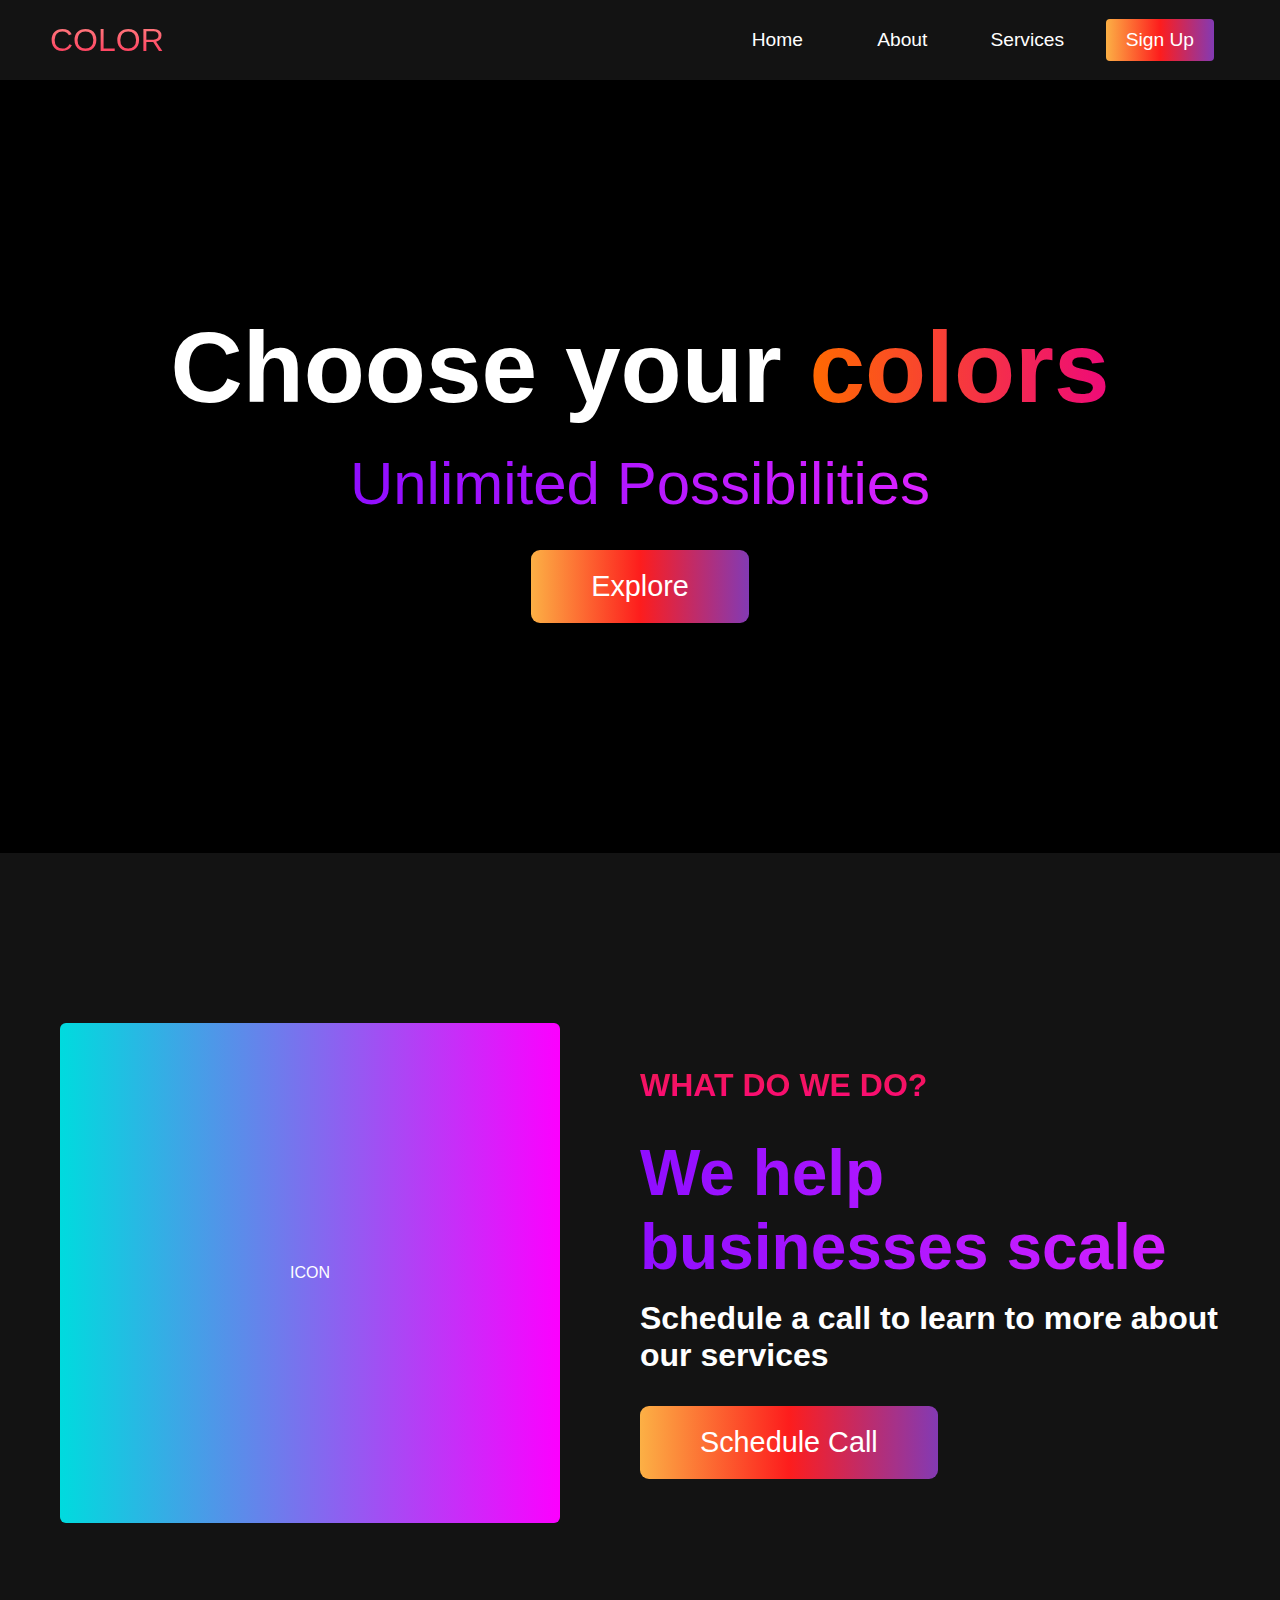
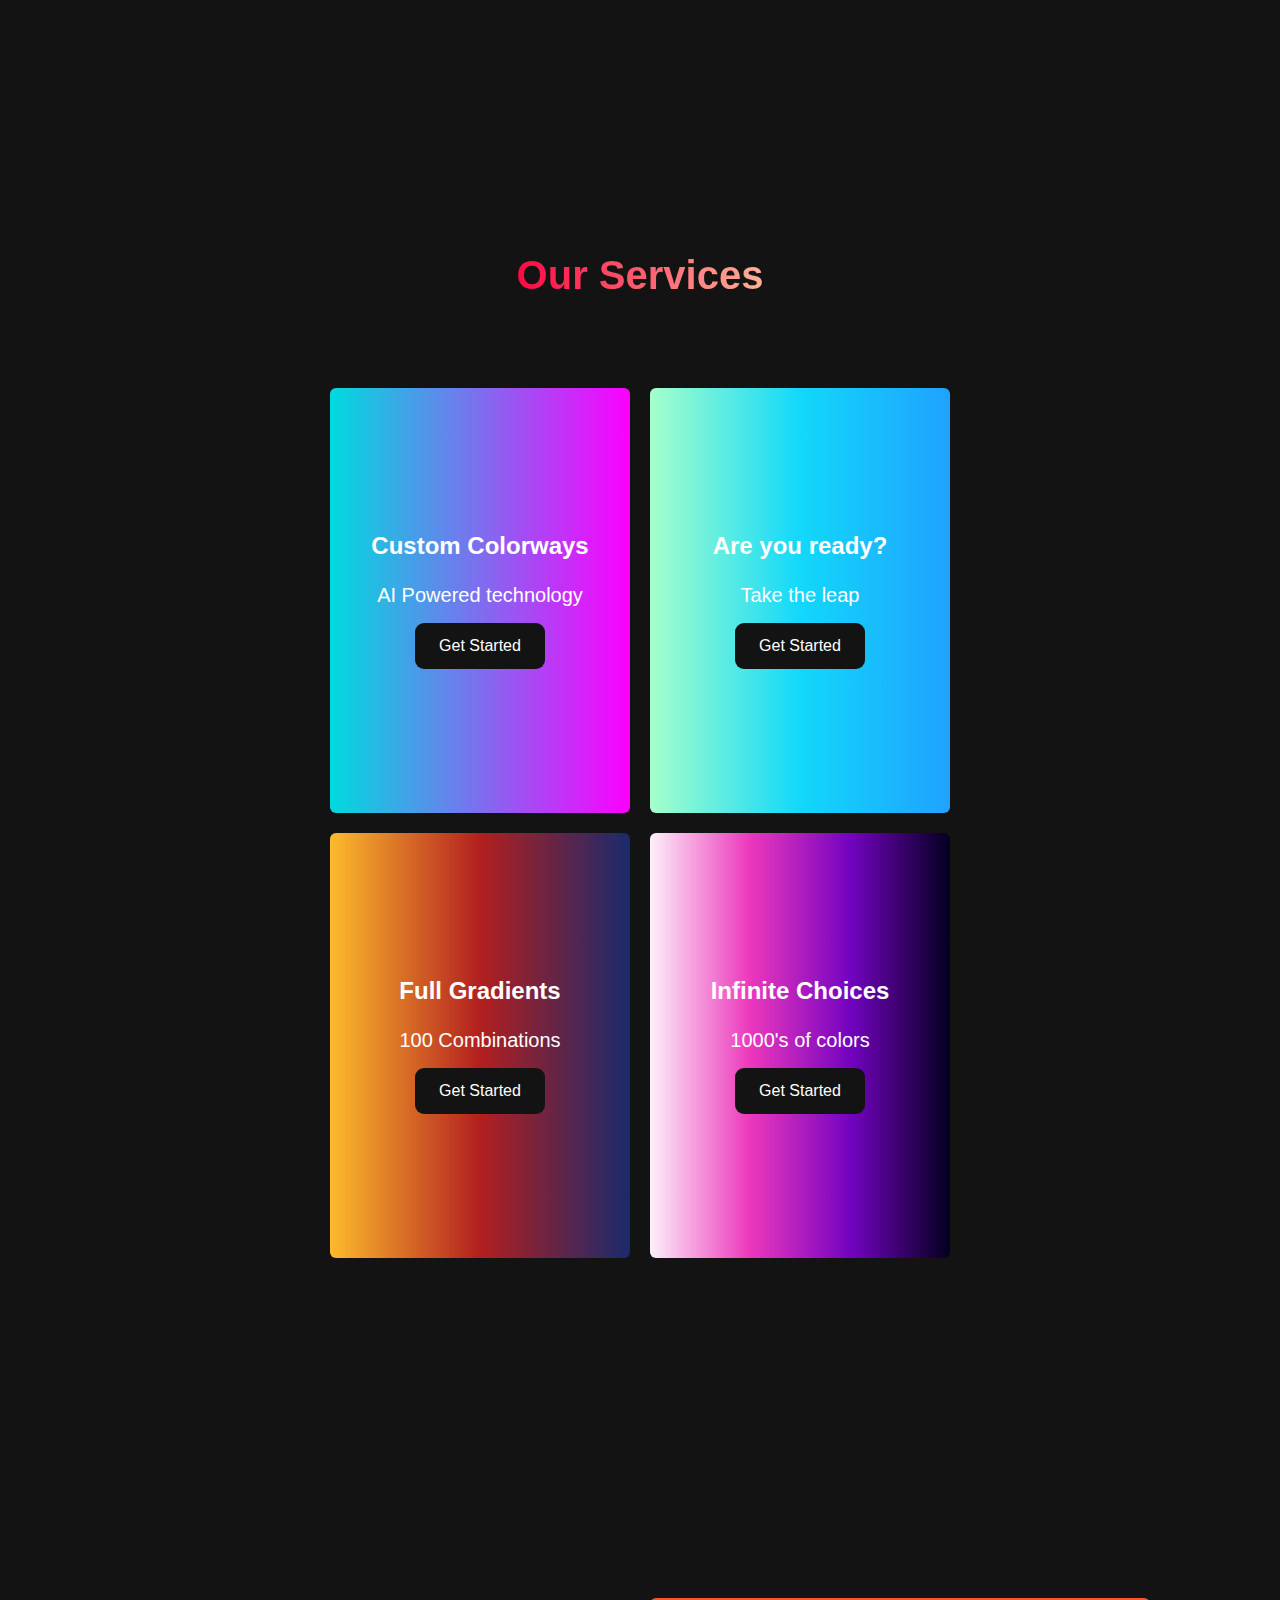
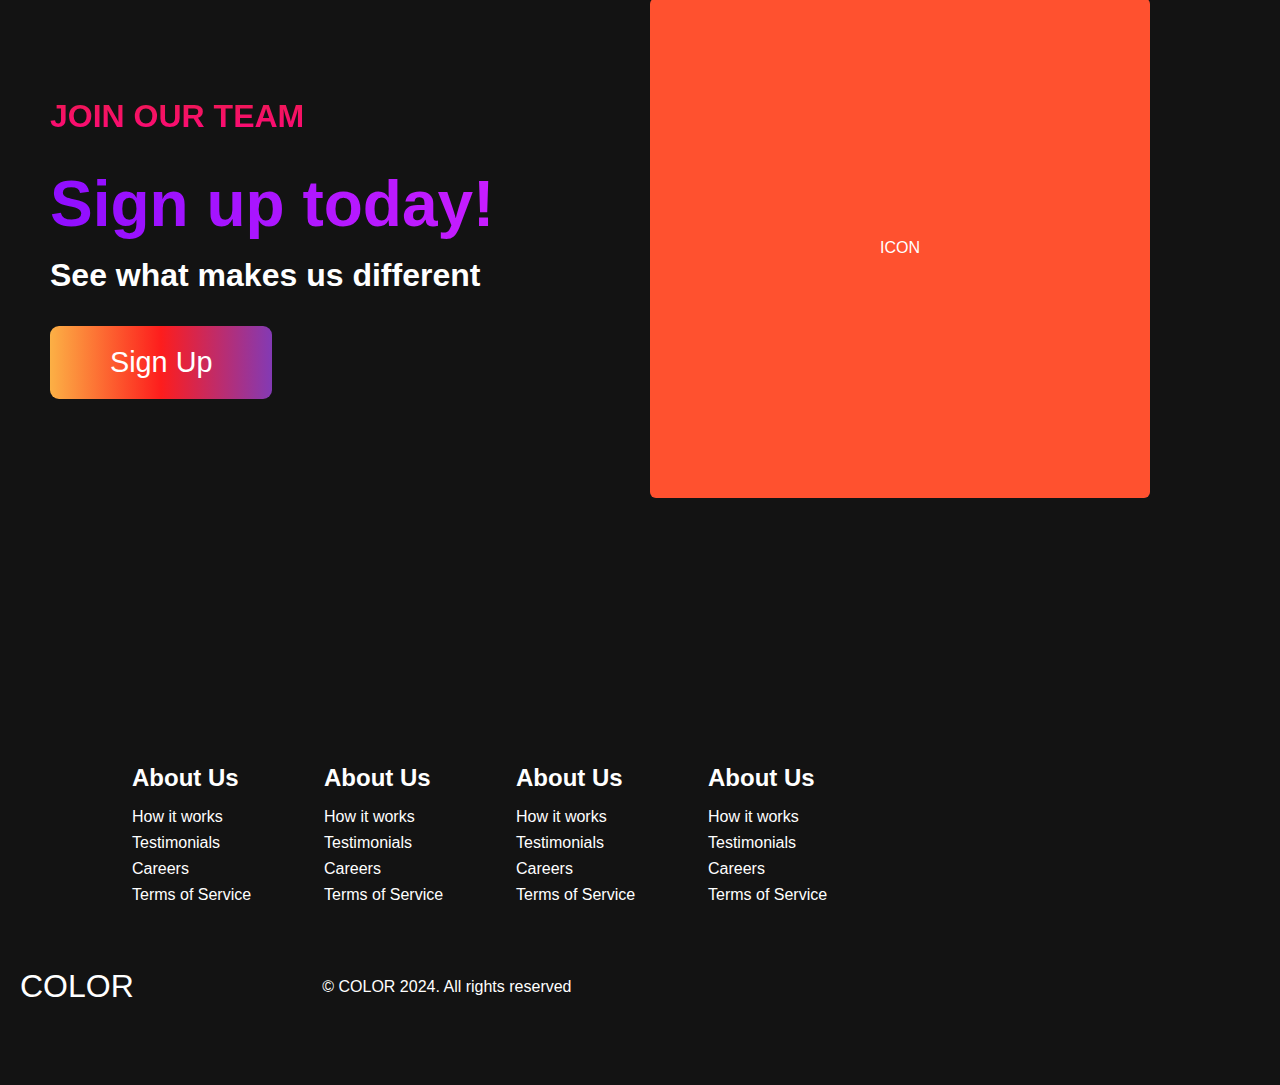
<file: index.html>
<!DOCTYPE html>
<html lang="en">
  <head>
    <meta charset="UTF-8" />
    <meta name="viewport" content="width=device-width, initial-scale=1.0" />
    <title>Scroll Website</title>
    <link rel="stylesheet" href="styles.css" />
  </head>
  <body>
    <!-- Navbar Section -->
    <nav class="navbar">
      <div class="navbar__container">
        <a href="#home" id="navbar__logo">COLOR</a>
        <div class="navbar__toggle" id="mobile-menu">
          <span class="bar"></span>
          <!--  1st child -->
          <span class="bar"></span>
          <!--  2nd child -->
          <span class="bar"></span>
          <!--  3rd child -->
        </div>
        <ul class="navbar__menu">
          <li class="navbar__item">
            <a href="#home" class="navbar__links" id="home-page">Home</a>
          </li>
          <li class="navbar__item">
            <a href="#about" class="navbar__links" id="about-page">About</a>
          </li>
          <li class="navbar__item">
            <a href="#services" class="navbar__links" id="services-page"
              >Services</a
            >
          </li>
          <li class="navbar__btn">
            <a href="#sign-up" class="button" id="signup">Sign Up</a>
          </li>
        </ul>
      </div>
    </nav>

    <!-- Hero Section -->
    <div class="here" id="home">
      <div class="hero__container">
        <h1 class="hero__heading">Choose your <span>colors</span></h1>
        <p class="hero__description">Unlimited Possibilities</p>
        <button class="main__btn"><a href="#">Explore</a></button>
      </div>
    </div>

    <!-- About Section -->
    <div class="main" id="about">
      <div class="main__container">
        <div class="main__img--container">
          <div class="main__img--card">ICON</div>
        </div>
        <div class="main__content">
          <h1>What do we do?</h1>
          <h2>We help businesses scale</h2>
          <p>Schedule a call to learn to more about our services</p>
          <button class="main__btn"><a href="#">Schedule Call</a></button>
        </div>
      </div>
    </div>

    <!-- Services section -->
    <div class="services" id="services">
      <h1>Our Services</h1>
      <div class="services__wrapper">
        <div class="services__card">
          <h2>Custom Colorways</h2>
          <p>AI Powered technology</p>
          <div class="services__btn"><button>Get Started</button></div>
        </div>
        <div class="services__card">
          <h2>Are you ready?</h2>
          <p>Take the leap</p>
          <div class="services__btn"><button>Get Started</button></div>
        </div>
        <div class="services__card">
          <h2>Full Gradients</h2>
          <p>100 Combinations</p>
          <div class="services__btn"><button>Get Started</button></div>
        </div>
        <div class="services__card">
          <h2>Infinite Choices</h2>
          <p>1000's of colors</p>
          <div class="services__btn"><button>Get Started</button></div>
        </div>
      </div>
    </div>

    <!-- Features Section -->
    <div class="main" id="sign-up">
      <div class="main__container">
        <div class="main__content">
          <h1>Join Our Team</h1>
          <h2>Sign up today!</h2>
          <p>See what makes us different</p>
          <button class="main__btn"><a href="#">Sign Up</a></button>
        </div>

        <div class="main__img--container">
          <div class="main__img--card" id="card-2">ICON</div>
        </div>
      </div>
    </div>

    <!-- Footer section -->
    <div class="footer__container">
      <div class="footer__links">
        <div class="footer__link--wrapper">
          <div class="footer__link--items">
            <h2>About Us</h2>
            <a href="/sign-up">How it works</a>
            <a href="/sign-up">Testimonials</a>
            <a href="/sign-up">Careers</a>
            <a href="/sign-up">Terms of Service</a>
          </div>
          <div class="footer__link--items">
            <h2>About Us</h2>
            <a href="/sign-up">How it works</a>
            <a href="/sign-up">Testimonials</a>
            <a href="/sign-up">Careers</a>
            <a href="/sign-up">Terms of Service</a>
          </div>
        </div>

        <div class="footer__link--wrapper">
          <div class="footer__link--items">
            <h2>About Us</h2>
            <a href="/sign-up">How it works</a>
            <a href="/sign-up">Testimonials</a>
            <a href="/sign-up">Careers</a>
            <a href="/sign-up">Terms of Service</a>
          </div>
          <div class="footer__link--items">
            <h2>About Us</h2>
            <a href="/sign-up">How it works</a>
            <a href="/sign-up">Testimonials</a>
            <a href="/sign-up">Careers</a>
            <a href="/sign-up">Terms of Service</a>
          </div>
        </div>
      </div>

      <!-- leave this part..u need premium to use favicons.. -->
      <section class="social__media">
        <div class="social__media--wrap">
          <div class="footer__logo">
            <a href="/" id="footer__logo">COLOR</a>
          </div>
          <p class="websites__rights">© COLOR 2024. All rights reserved</p>
          <div class="social__icons">
            <a href="/" class="social__icon--link" target="_blank"
              ><i class="fab fa-facebook"></i
            ></a>
            <a href="/" class="social__icon--link"
              ><i class="fab fa-instagram"></i
            ></a>
            <a href="/" class="social__icon--link"
              ><i class="fab fa-youtube"></i
            ></a>
            <a href="/" class="social__icon--link"
              ><i class="fab fa-linkedin"></i
            ></a>
            <a href="/" class="social__icon--link"
              ><i class="fab fa-twitter"></i
            ></a>
          </div>
        </div>
      </section>
    </div>
    <script src="app.js"></script>
  </body>
</html>
</file>
<file: styles.css>
*{
    box-sizing: border-box;
    margin: 0;
    padding: 0;
    font-family: 'Kumbh Sans', sans-serif;
    scroll-behavior: smooth;
}
.navbar{
    background: #131313;
    height: 80px;
    display: flex;
    justify-content: center;
    align-items: center;
    font-size: 1.2rem;
    position: sticky;
    top: 0;
    z-index: 999;
}
.navbar__container{
    display: flex;
    justify-content: space-between;
    height: 80px;
    z-index: 1;
    width: 100%;
    max-width: 1300px;
    margin: 0 auto; 
    padding: 0 50px;
}
#navbar__logo{
    background-color: #ff8177;
    background-image: linear-gradient(to top, #ff0844 0%, #ffb199 100%);
    background-size: 100%;
    -webkit-background-clip: text;
    -moz-background-clip: text;
    -webkit-text-fill-color: transparent;
    -moz-text-fill-color: transparent;
    display: flex;
    align-items: center;
    cursor: pointer;
    text-decoration: none;
    font-size: 2rem;
}
.navbar__menu{
    display: flex;
    align-items: center;
    list-style: none;
}
.navbar__item{
    height: 80px;
}
.navbar__links{
    color: #fff;
    display: flex;
    align-items: center;
    justify-content: center;
    width: 125px;
    text-decoration: none;
    height: 100%;
    transition: all 0.3s ease;
}
.navbar__btn{
    display: flex;
    justify-content: center;
    align-items: center;
    padding: 0 1rem;
    width: 100%;
}
.button{
    display: flex;
    justify-content: center;
    align-items: center;
    text-decoration: none;
    padding: 10px 20px;
    height: 100%;
    width: 100%;
    border: none;
    outline: none;
    border-radius: 4px;
    background: #833ab4;
    background: -webkit-linear-gradient(to right, #fcb045,#fd1d1d,#833ab4);
    background: linear-gradient(to right, #fcb045,#fd1d1d,#833ab4);
    color: #fff;
    transition: all 0.3s ease;
}
.navbar__links:hover{
    color: #9518fc;
    transition: all 0.3s ease;
}
@media screen and (max-width: 960px) {
    .navbar__container{
        display: flex;
        justify-content: space-between;
        height: 80px;
        z-index: 1;
        width: 100%;
        max-width: 1300px;
        padding: 0 ;
    }
    .navbar__menu{
        display: grid;
        grid-template-columns: auto;
        margin: 0;
        width: 100%;
        position: absolute;
        top: -1000px;
        opacity: 1;
        transition: all 0.5s ease;
        z-index: -1;
    }

    /* when triggered, it makes the dropdown visible.. =>  */
    .navbar__menu.active{
        background: #131313;
        top: 100%;
        opacity: 1;
        transition: all 0.5s ease;
        z-index: 99;
        height: 60vh;
        font-size: 1.6rem;
    }
    #navbar__logo{
        padding-left:25px ;
    }
    .navbar__toggle .bar{
        width: 25px;
        height: 3px;
        margin: 5px auto;
        transition: all 0.3s ease ease-in-out;
        background: #fff;
    }
    .navbar__item{
        width: 100%;
    }
    .navbar__links{
        text-align: center;
        padding: 2rem;
        width: 100%;
        display: table;
    }
    .navbar__btn{
        padding-bottom: 2rem;
    }
    .button{
        display: flex;
        justify-content: center;
        align-items: center;
        width: 80%;
        height: 80px;
        margin: 0;
    }

    /* the hamburger -> 3 lines collapsing one..=>   */
    #mobile-menu{
        position: absolute;
        top: 20%;
        right: 5%;
        transform: translate(5%,20%);
    }
    .navbar__toggle .bar{
        display: block;
        cursor: pointer; 

    }

    /* rorating the 3 lines of hamburger when pressed =>  */
    #mobile-menu.is-active .bar:nth-child(2){
        opacity: 0;
    }
    #mobile-menu.is-active .bar:nth-child(1){
        transform: translate(8px) rotate(45deg);
    }
    #mobile-menu.is-active .bar:nth-child(3){
        transform: translate(-8px) rotate(-45deg);
    }
    
}
/* HERO SECTION */
.here{
    background: #000000;
    background: linear-gradient(to right, #161616, #000000,);
    padding: 200px 0;
}
.hero__container{
    display: flex;
    flex-direction: column;
    justify-content: center;
    align-items: center;
    max-width: 1200px;
    margin: 0 auto;
    height: 90%;
    text-align: center;
    padding: 30px;
}
.hero__heading{
    font-size: 100px;
    margin-bottom: 24px;
    color: #fff;
}
.hero__heading span{
    background: #ee0979;  /* fallback for old browsers */
    background: -webkit-linear-gradient(to right, #ff6a00, #ee0979);  /* Chrome 10-25, Safari 5.1-6 */
    background: linear-gradient(to right, #ff6a00, #ee0979); /* W3C, IE 10+/ Edge, Firefox 16+, Chrome 26+, Opera 12+, Safari 7+ */
    background-size: 100%;
    -webkit-background-clip: text;
    -moz-background-clip: text;
    -webkit-text-fill-color: transparent;
    -moz-text-fill-color: transparent;
}
.hero__description{
    font-size: 60px;
    background: #da22ff;  /* fallback for old browsers */
    background: -webkit-linear-gradient(to right, #9114ff, #da22ff);  /* Chrome 10-25, Safari 5.1-6 */
    background: linear-gradient(to right, #8f0eff, #da22ff);
    background-size: 100%;
    -webkit-background-clip: text;
    -moz-background-clip: text;
    -webkit-text-fill-color: transparent;
    -moz-text-fill-color: transparent;
}

/* highlight for the navbar links -> */
.highlight{
    border-bottom: 4px solid rgb(132,0,255);
}

@media screen and (max-width:768px){
    .hero__heading{
        font-size: 60px;
    }
    .hero__description{
        font-size: 40px;
    }
}

/* ABOUT SECTION */
.main{
    background-color: #131313;
    padding: 10rem 0 ;
}
.main__container{
    display: grid;
    grid-template-columns: 1fr 1fr;
    align-items: center;
    justify-content: center;
    margin: 0 auto;
    height: 90%;
    z-index: 1;
    width: 100%;
    max-width: 1300px;
    padding: 0 50px;
}
.main__content{
    color: #fff;
    width: 100%;
}
.main__content h1{
    font-size: 2rem;
    background-color: #fe3b6f;
    background-image: linear-gradient(to top, #ff087b 0%, #ed1a52 100%);
    background-size: 100%;
    -webkit-background-clip: text;
    -moz-background-clip: text;
    -webkit-text-fill-color: transparent;
    -moz-text-fill-color: transparent;
    text-transform: uppercase;
    margin-bottom: 32px;
}
.main__content h2{
    font-size: 4rem;
    background: #ff8177;  /* fallback for old browsers */
    background: -webkit-linear-gradient(to right, #9114ff, #da22ff);  /* Chrome 10-25, Safari 5.1-6 */
    background: linear-gradient(to right, #8f0eff, #da22ff);
    background-size: 100%;
    -webkit-background-clip: text;
    -moz-background-clip: text;
    -webkit-text-fill-color: transparent;
    -moz-text-fill-color: transparent;
}
.main__content p{
    margin-top: 1rem;
    font-size: 2rem;
    font-weight: 700;
}
.main__btn{
    font-size: 1.8rem;
    background: #833ab4;
    background: -webkit-linear-gradient(to right, #fcb045,#fd1d1d,#833ab4);
    background: linear-gradient(to right, #fcb045,#fd1d1d,#833ab4);
    padding: 20px 60px;
    border: none;
    border-radius: 9px;
    color: #fff;
    margin-top: 2rem;
    cursor: pointer;
    position: relative;
    transition: all 0.3s;
    outline: none;
}
.main__btn a{
    position: relative;
    z-index: 2;
    color: #fff;
    text-decoration: none;
}
.main__btn::after{
    position: absolute;
    content:'';
    top: 0;
    left: 0;
    width: 0;
    height: 100%;
    background-color: #ff1ead;
    transition: all 0.35s;
    border-radius: 9px;
}
.main__btn:hover{
    color: #fff;
}
.main__btn:hover:after{
    width: 100%;
}
.main__img--container{
    text-align: center;
}
.main__img--card{
    margin: 10px;
    height: 500px;
    width: 500px;
    border-radius: 6px;
    display: flex;
    flex-direction: column;
    justify-content: center;
    color: #fff;
    background-image: linear-gradient(to right,#00dbde 0%,#fc00ff 100%);
}

#card-2{
    background: #ff512f;
    background: -webkit-linear-gradient(to right, #dd2476,#ff512f,);
    background: linear-gradient(to right, #dd2476,#ff512f,);
}

/* MOBILE RESPONSIVE */
@media screen and (max-width: 1100px) {
    .main__container{
        display: grid;
        grid-template-columns: 1fr;
        align-items: center;
        justify-content: center;
        width: 100%;
        margin: 0 auto;
        height: 90%;
    }
    .main__img--container{
        display: flex;
        justify-content: center;
    }
    .main__img--card{
        height: 425px;
        width: 425px;
    }
    .main__content{
        text-align: center;
        margin-bottom: 4rem;
    }
    .main__content h1{
        font-size: 2.5rem;
        margin-top: 2rem;
    }
    .main__content h2{
        font-size: 3rem;
    }
    .main__content p{
        margin-top: 1rem;
        font-size: 1.5rem;
    }
}

@media screen and (max-width: 480px){
    .main__img--card{
        width: 250px;
        height: 250px;
    }
    .main__content h1{
        font-size: 2rem;
        margin-top: 3rem;
    }
    .main__content h2{
        font-size: 2rem;
    }
    .main__content p{
        margin-top: 2rem;
        font-size: 1.5rem;
    }

    .main__btn{
        padding: 12px 36px;
        margin: 2.5rem;
    }
}
/* SERVICES SECTION */
.services{
    background-color: #131313;
    display: flex;
    flex-direction: column;
    justify-content: center;
    align-items: center;
    height: 100%;
    padding: 10rem 0;
}
.services h1{
    background-color: #ff8177;
    background-image: linear-gradient(to right, #ff0844 0%, #ffb199 100%);
    background-size: 100%;
    -webkit-background-clip: text;
    -moz-background-clip: text;
    -webkit-text-fill-color: transparent;
    -moz-text-fill-color: transparent;
    margin-bottom: 5rem;
    font-size: 2.5rem;
}
.services__wrapper{
    padding: 0 100px;
    display: grid;
    grid-template-columns: 1fr 1fr 1fr 1fr;
    grid-template-rows: 1fr;
}
.services__card{
    margin: 10px;
    height: 425px;
    width: 300px;
    border-radius: 6px;
    display: flex;
    flex-direction: column;
    justify-content: center;
    color: #fff;
    background-image: linear-gradient(to right, #00dbde 0%,#fc00ff 100%);
    transition: 0.3s ease-in;
}
.services__card:nth-child(2){
    background: #1FA2FF;  /* fallback for old browsers */
    background: -webkit-linear-gradient(to right, #A6FFCB, #12D8FA, #1FA2FF);  /* Chrome 10-25, Safari 5.1-6 */
    background: linear-gradient(to right, #A6FFCB, #12D8FA, #1FA2FF); /* W3C, IE 10+/ Edge, Firefox 16+, Chrome 26+, Opera 12+, Safari 7+ */
}
.services__card:nth-child(3){
    background: #1a2a6c;  /* fallback for old browsers */
    background: -webkit-linear-gradient(to right, #fdbb2d, #b21f1f, #1a2a6c);  /* Chrome 10-25, Safari 5.1-6 */
    background: linear-gradient(to right, #fdbb2d, #b21f1f, #1a2a6c); /* W3C, IE 10+/ Edge, Firefox 16+, Chrome 26+, Opera 12+, Safari 7+ */
}
.services__card:nth-child(4){
    background: #03001e;  /* fallback for old browsers */
    background: -webkit-linear-gradient(to right, #fdeff9, #ec38bc, #7303c0, #03001e);  /* Chrome 10-25, Safari 5.1-6 */
    background: linear-gradient(to right, #fdeff9, #ec38bc, #7303c0, #03001e); /* W3C, IE 10+/ Edge, Firefox 16+, Chrome 26+, Opera 12+, Safari 7+ */
}
.services__card h2{
    text-align: center;
}
.services__card p{
    text-align: center;
    margin-top: 24px;
    font-size: 20px;
}
.services__btn{
    display: flex;
    justify-content: center;
    margin-top: 16px;
}
.services__card button{
    color: #fff;
    padding: 14px 24px;
    border: none;
    outline: none;
    border-radius: 9px;
    background-color: #131313;
    font-size: 1rem;
}
.services__card button:hover{
    cursor: pointer;
}
.services__card:hover{
    transform: scale(1.075);
    transition: 0.3s ease-in;
    cursor: pointer;
}
@media screen and (max-width:1300px){
    .services__wrapper{
        grid-template-columns: 1fr 1fr;
    }
}
@media screen and (max-width:768px) {
    .services__wrapper{
        grid-template-columns: 1fr;
    }
}

/* FOOTER CSS */
.footer__container{
    background-color: #131313;
    padding: 5rem 0;
    flex-direction: column;
    justify-content: center;
    align-items: center;
}
#footer__logo{
    color: #fff;
    display: flex;
    align-items: center;
    cursor: pointer;
    text-decoration: none;
    font-size: 2rem;
    padding-left: 20px;
}
.footer__links{
    width: 100%;
    max-width: 1000px;
    display: flex;
    justify-content: center;
}
.footer__link--wrapper{
    display: flex;
}
.footer__link--items{
    display: flex;
    flex-direction:column ;
    align-items: flex-start;
    margin: 16px;
    text-align: left;
    width: 160px;
    box-sizing: border-box;
}
.footer__link--items h2{
    margin-bottom: 16px;
    color: #fff;
}
.footer__link--items a{
    color: #fff;
    text-decoration: none;
    margin-bottom: 0.5rem;
    transition: 0.3 ease out;
}
.footer__link--items a:hover{
    color: #e9e9e9;
    transition: 0.3 ease out;
}
.social__icon--link{
    color: #fff;
    font-size: 24px;
}
.social__media{
    max-width: 1000px;
    width:100%
}
.social__media--wrap{
    display: flex;
    justify-content: space-between;
    align-items: center;
    width: 100%;
    max-width: 1000px;
    margin: 40px auto 0 auto;
}
.social__icons{
    color: #fff;
    display: flex;
    justify-content: space-between;
    align-items: center;
    width: 240px;
}
.websites__rights{
    color: #fff;
}
/* footer media query: */
@media screen and(max-width:820px){
    .footer__links{
        padding-top: 2rem;
    }
    #footer__logo{
        margin-bottom: 2rem;
    }
    .website__rights{
        margin-bottom: 2rem;
    }
    .footer__link--wrapper{
        flex-direction: column;
    }
    .footer__media--wrap{
        flex-direction: column;
    }
}
@media screen and(max-width:480px){
    .footer__link--items{
        margin: 0;
        padding: 10px;
        width: 100%;
    }
}
</file>
